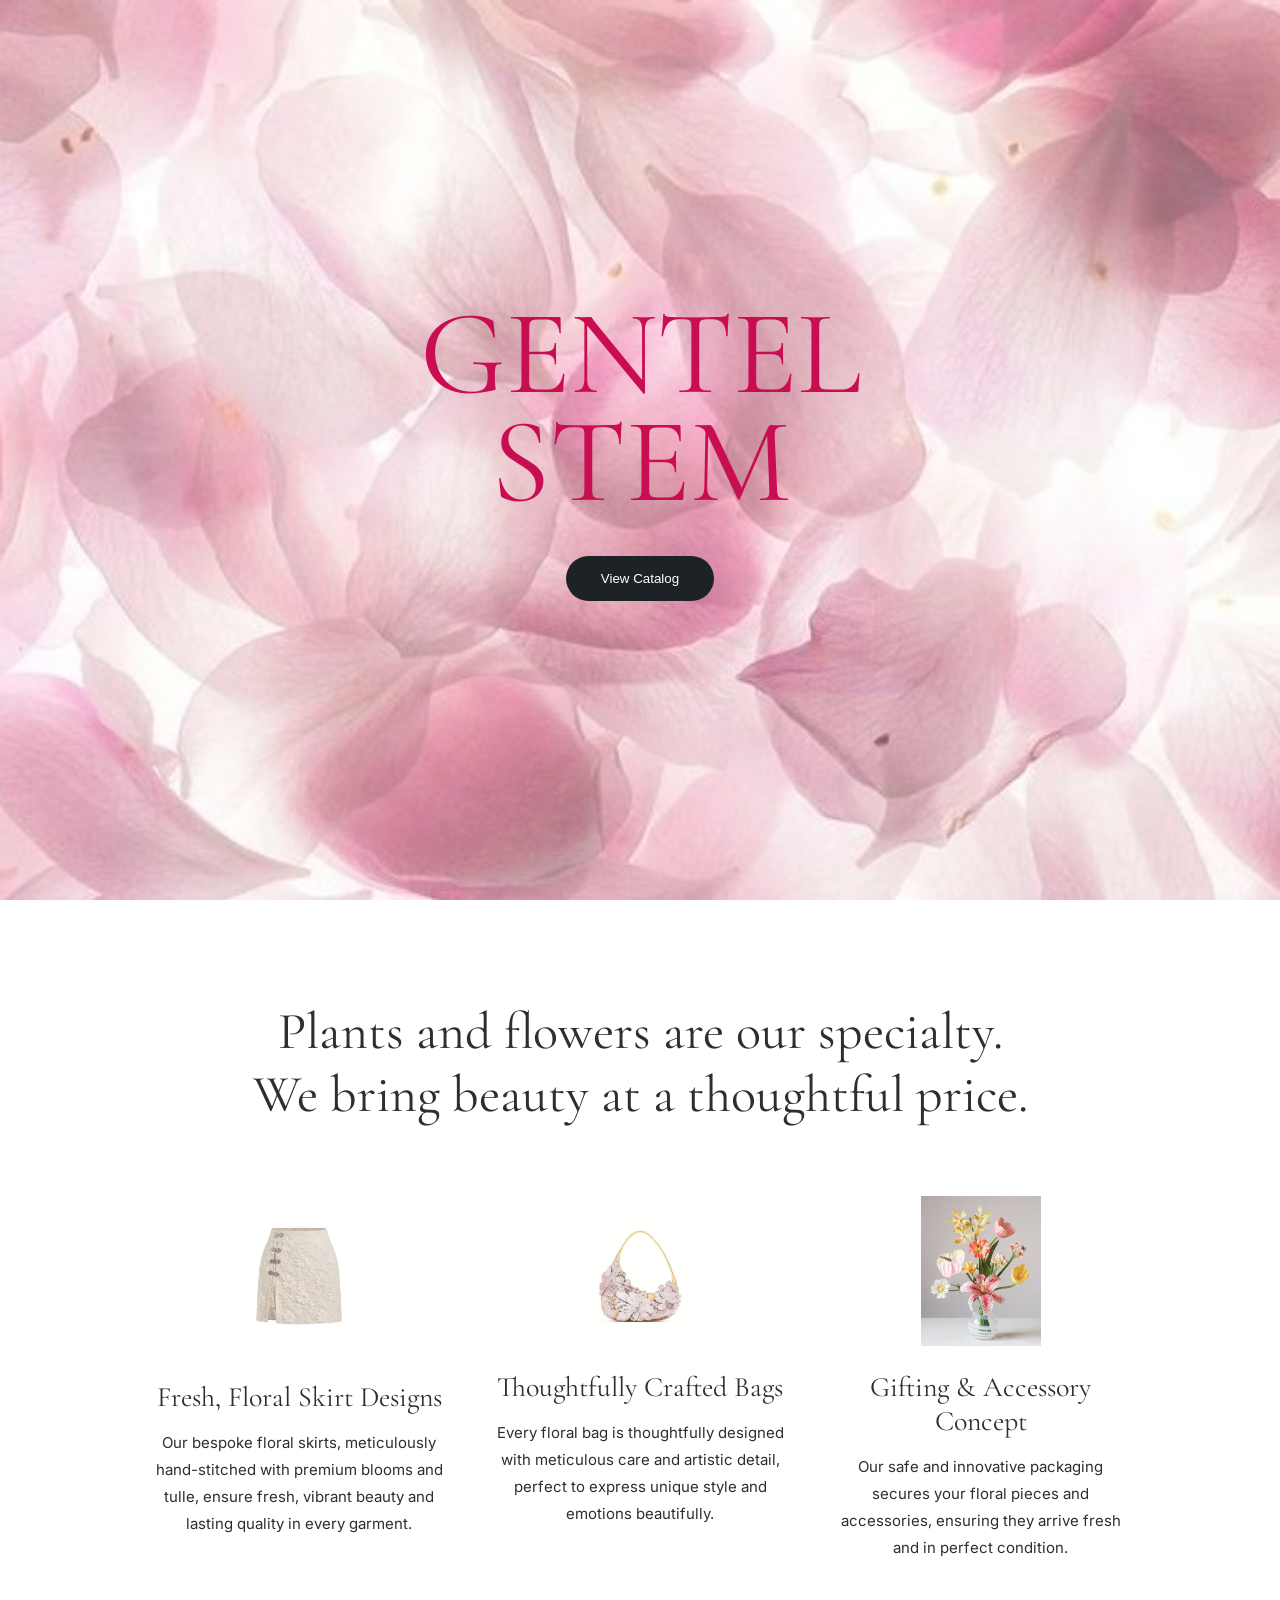
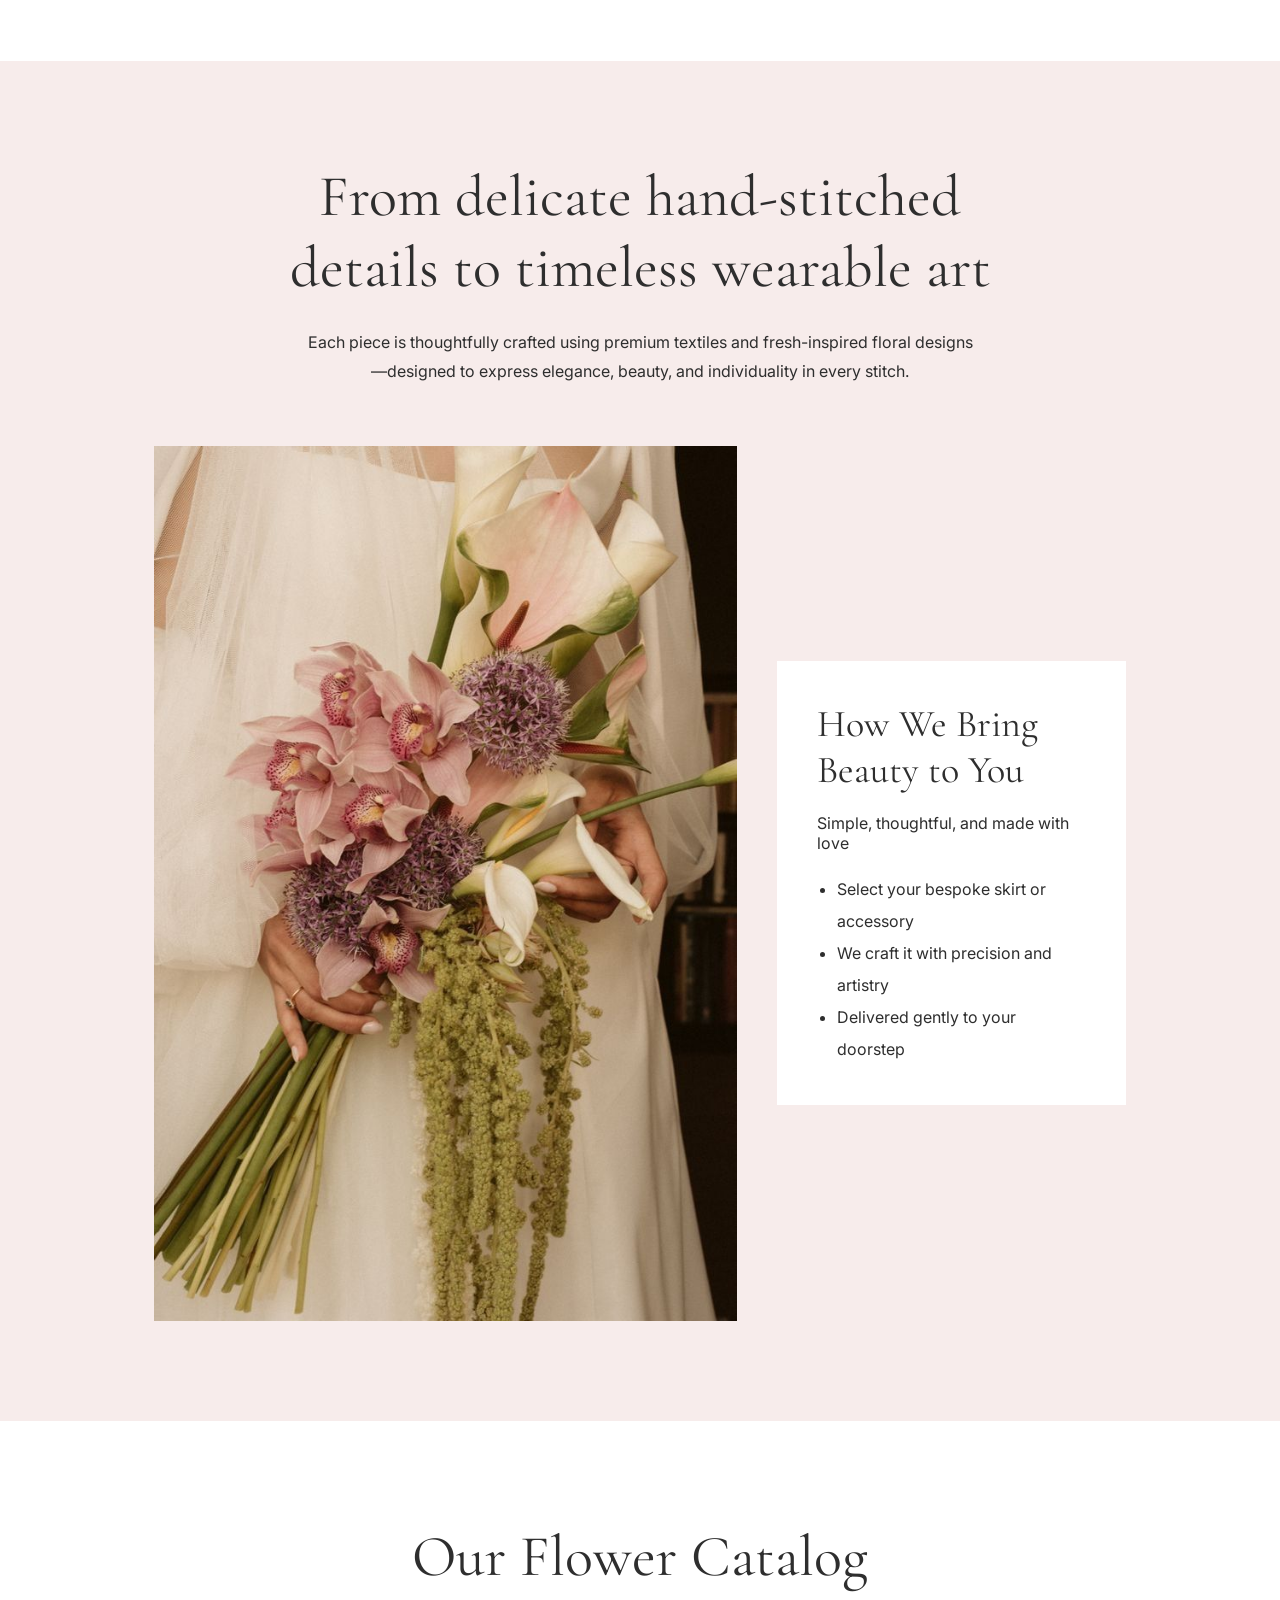
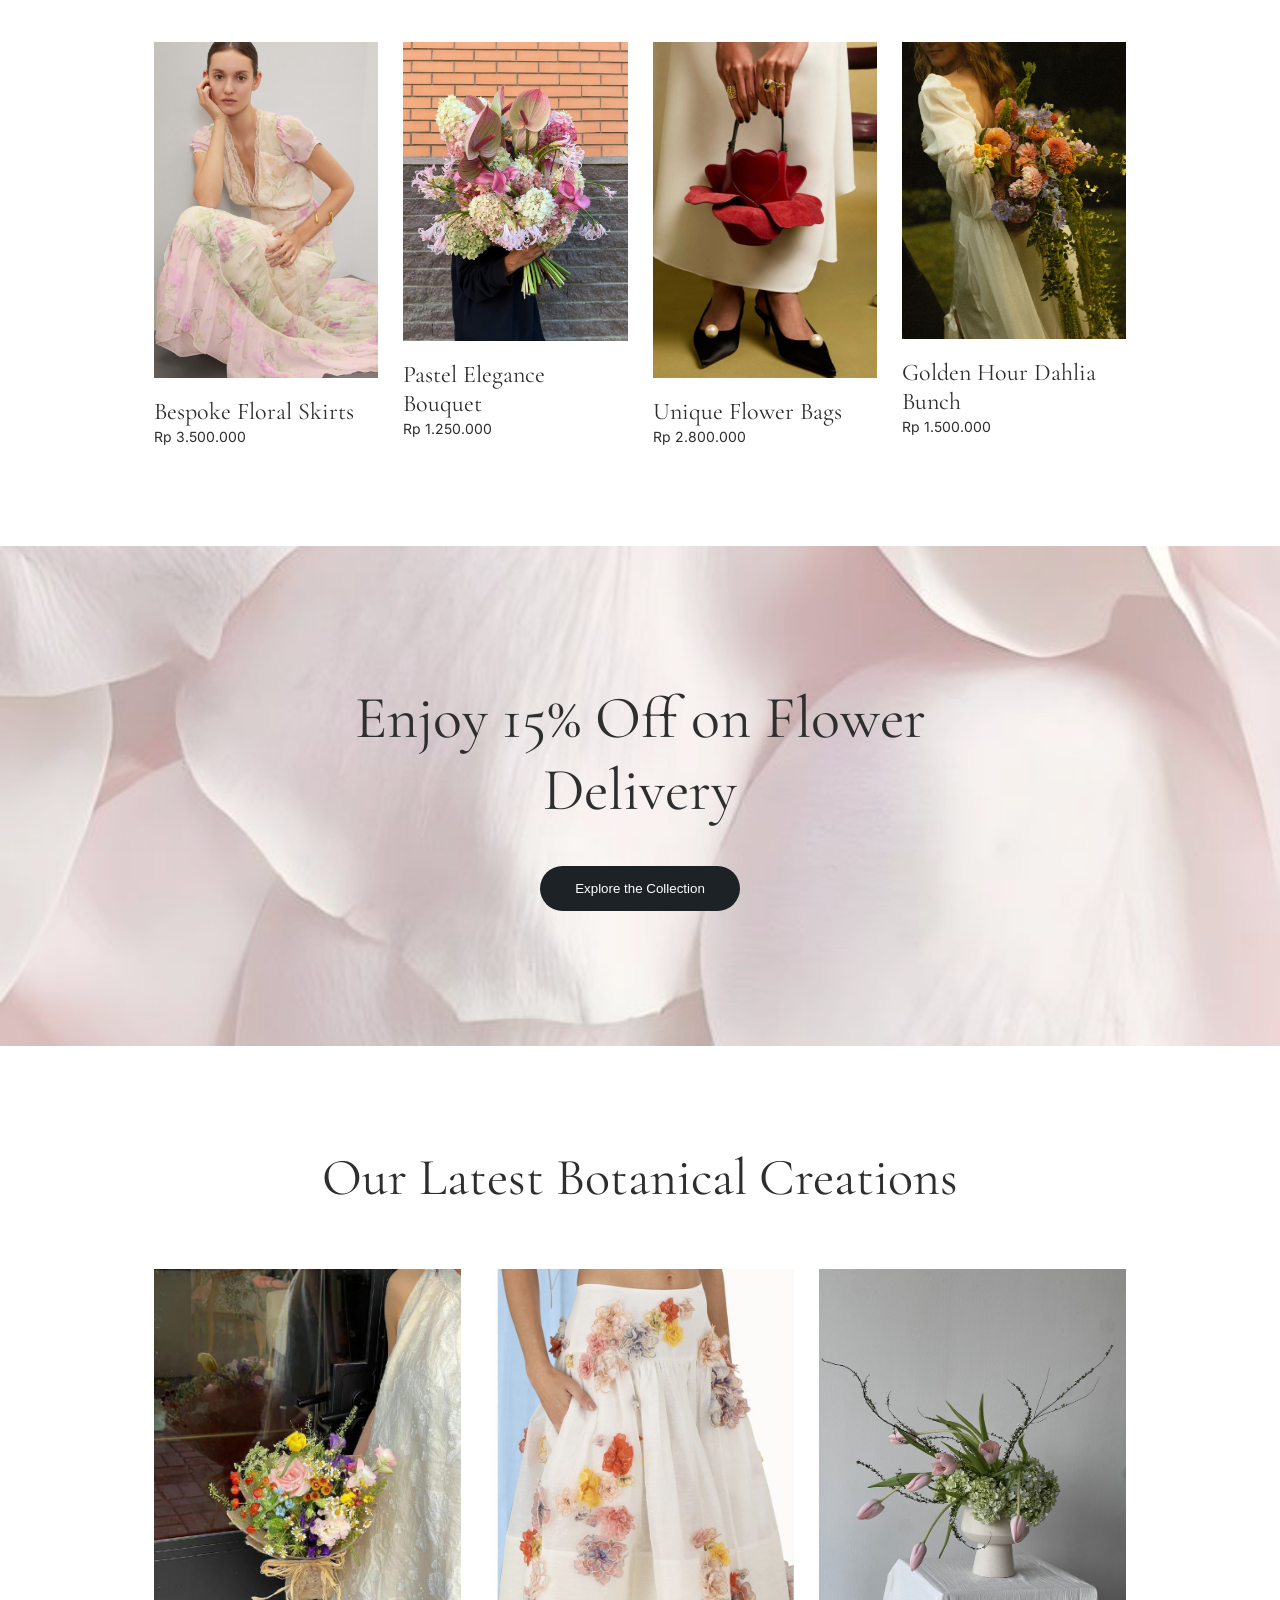
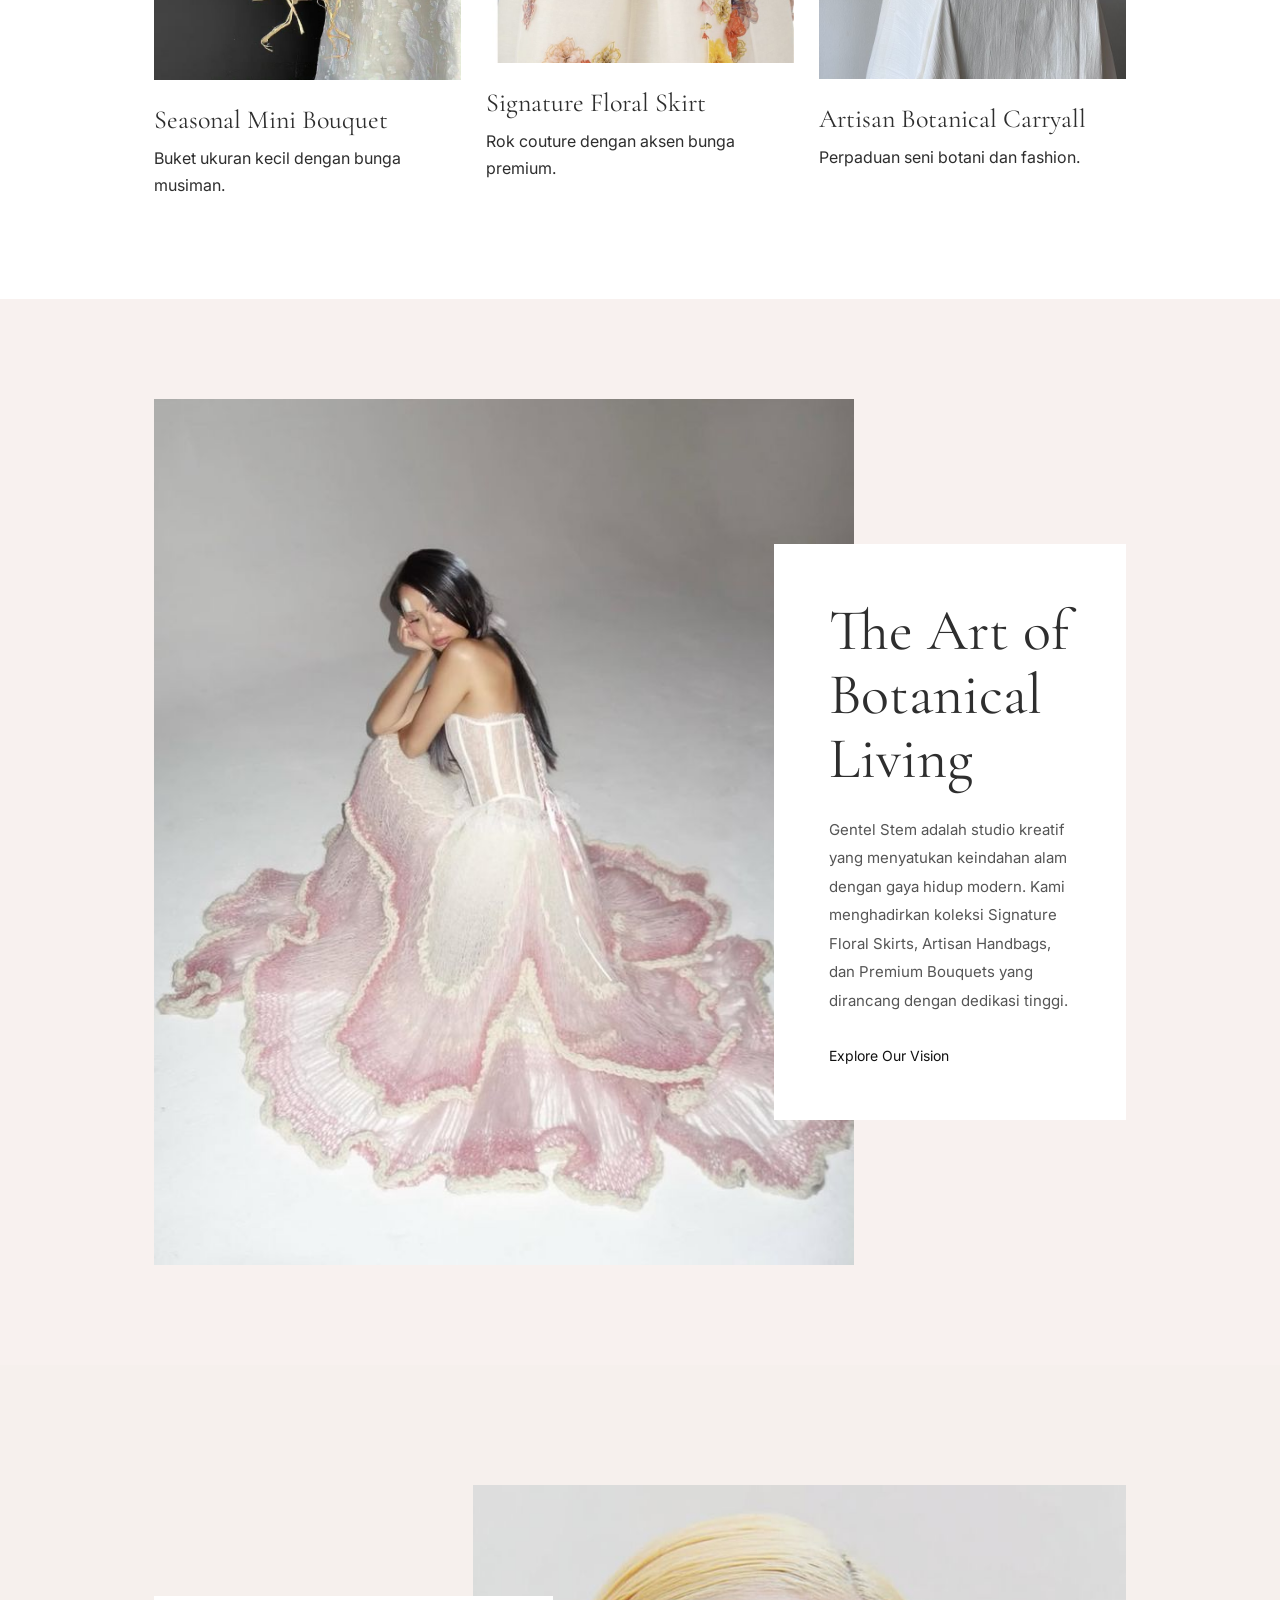
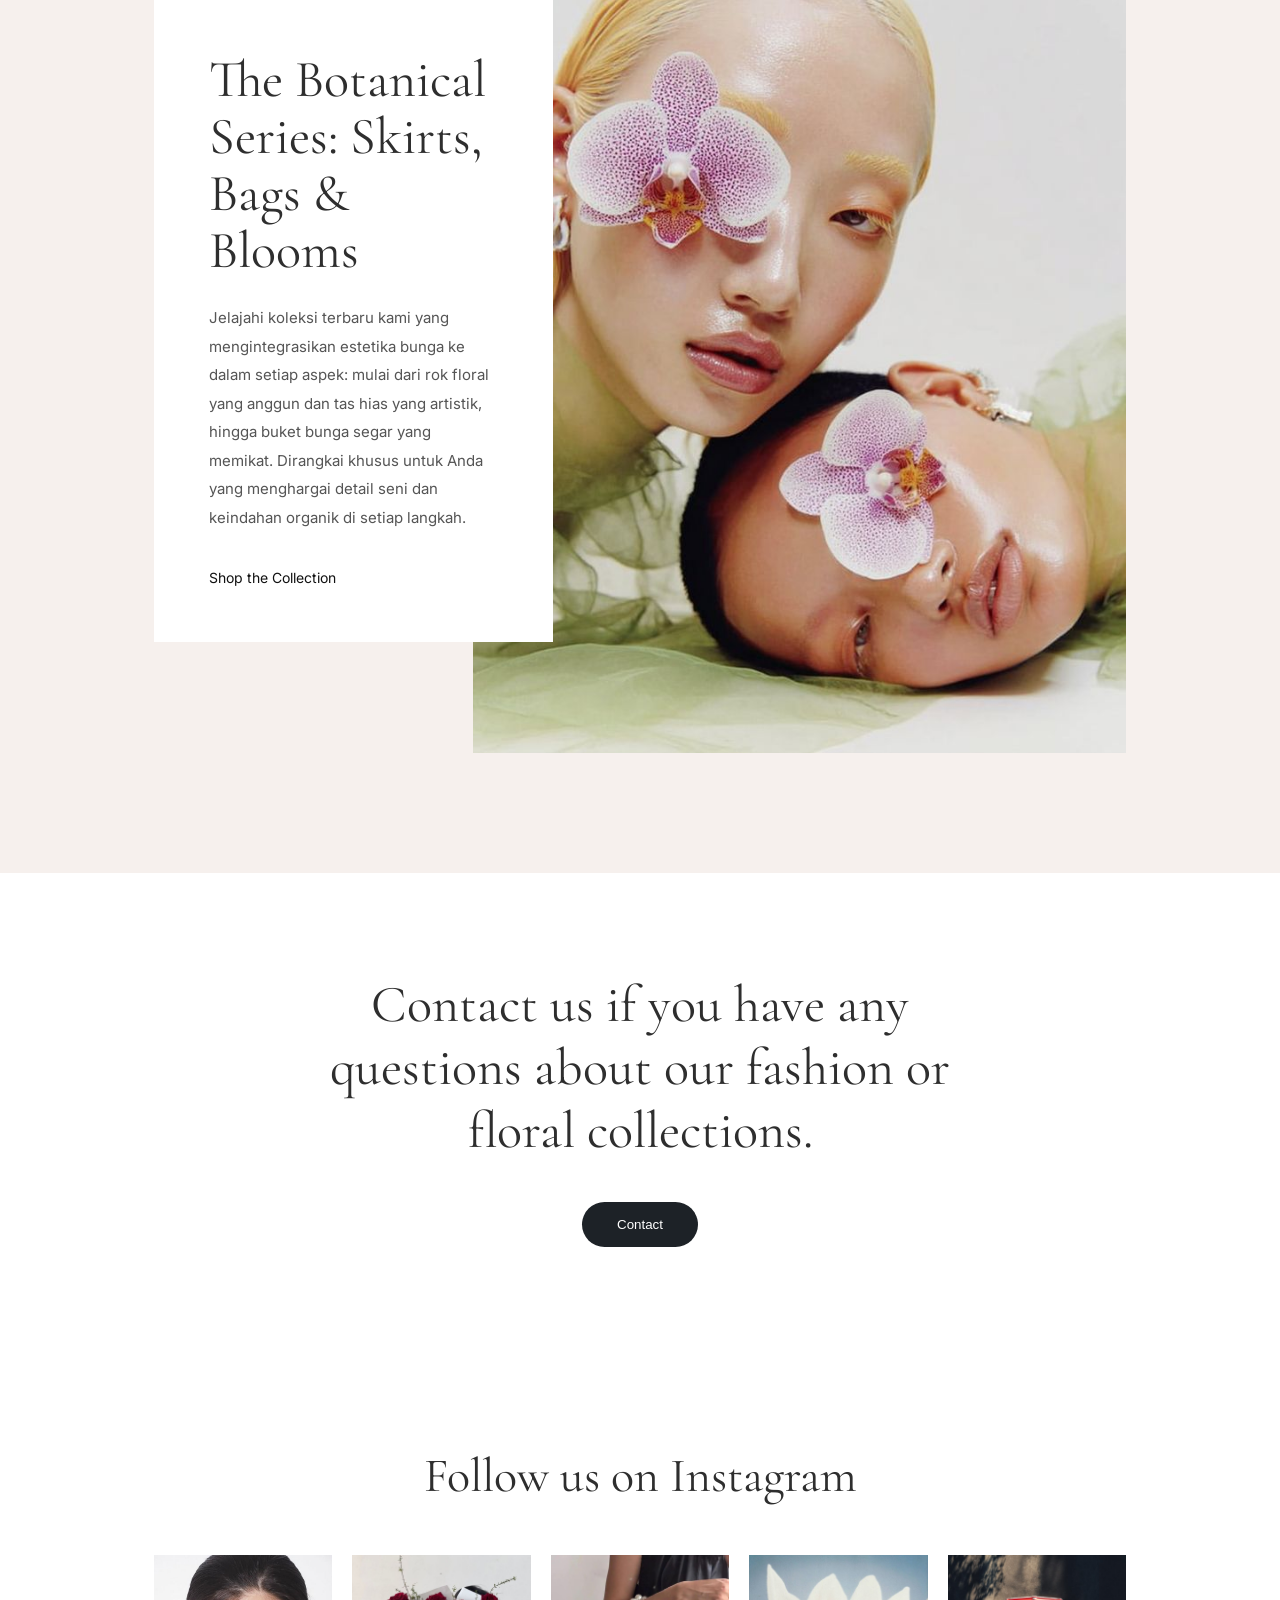
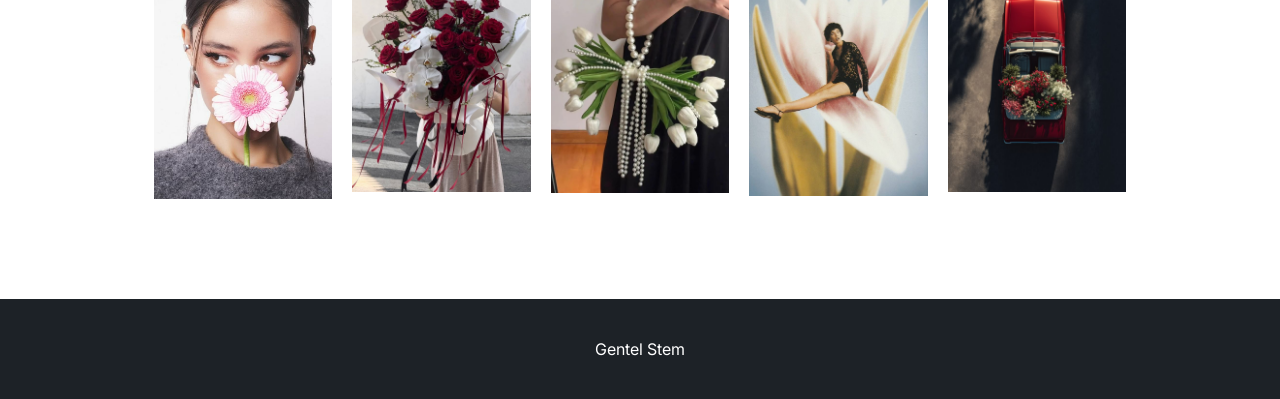
<file: GentleStem/index.html>
<!DOCTYPE html>
<html lang="en">
<head>
  <meta charset="UTF-8">
  <meta name="viewport" content="width=device-width, initial-scale=1.0">

  <title>Gentel Stem</title>

  <link rel="preconnect" href="https://fonts.googleapis.com">
  <link href="https://fonts.googleapis.com/css2?family=Cormorant+Garamond:wght@300;400;500;600&family=Inter:wght@300;400;500&display=swap" rel="stylesheet">

  <link rel="stylesheet" href="index.css">
</head>

<body>

  <!-- HERO -->

  <section class="hero">

    <div class="overlay"></div>

    <div class="hero-content">
  <h1>GENTEL<br>STEM</h1>

  <a href="catalog.html">
   <a href="catalog.html">
  <button>View Catalog</button>
</a>

</div>

  </section>

  <!-- FEATURES -->

  <section class="features">

    <h2>
      Plants and flowers are our specialty.<br>
      We bring beauty at a thoughtful price.
    </h2>

    <div class="feature-grid">

      <div class="feature-card">
        <img src="ShortSkirts.jpg">

        <h3>Fresh, Floral Skirt Designs</h3>

        <p>
          Our bespoke floral skirts, meticulously
          hand-stitched with premium blooms
          and tulle, ensure fresh, vibrant beauty
          and lasting quality in every garment.
        </p>
      </div>

      <div class="feature-card">
        <img src="Tasbunga.jpg">

        <h3>Thoughtfully Crafted Bags</h3>

        <p>
          Every floral bag is thoughtfully
          designed with meticulous care and
          artistic detail, perfect to express
          unique style and emotions beautifully.
        </p>
      </div>

      <div class="feature-card">
        <img src="Bunga.jpg">

        <h3>Gifting & Accessory Concept</h3>

        <p>
          Our safe and innovative packaging
          secures your floral pieces and
          accessories, ensuring they arrive fresh
          and in perfect condition.
        </p>
      </div>

    </div>

  </section>

  <!-- ABOUT -->

  <section class="about">

    <div class="title">

      <h2>
        From delicate hand-stitched<br>
        details to timeless wearable art
      </h2>

      <p>
        Each piece is thoughtfully crafted using premium textiles and fresh-inspired
        floral designs—designed to express elegance, beauty, and individuality in
        every stitch.
      </p>

    </div>

    <div class="about-content">

      <img src="bawabunga.jpg" class="about-img">

      <div class="about-box">

        <h3>How We Bring Beauty to You</h3>

        <p>
          Simple, thoughtful, and made with love
        </p>

        <ul>
          <li>Select your bespoke skirt or accessory</li>
          <li>We craft it with precision and artistry</li>
          <li>Delivered gently to your doorstep</li>
        </ul>

      </div>

    </div>

  </section>

  <!-- CATALOG -->

  <section class="catalog">

    <h2>Our Flower Catalog</h2>

    <div class="catalog-grid">

      <div class="product">
        <img src="BespokeFloralSkirts.jpg">
        <h4>Bespoke Floral Skirts</h4>
        <span>Rp 3.500.000</span>
      </div>

      <div class="product">
        <img src="EleganceBouquet.jpg">
        <h4>Pastel Elegance Bouquet</h4>
        <span>Rp 1.250.000</span>
      </div>

      <div class="product">
        <img src="FlowerBags.jpg">
        <h4>Unique Flower Bags</h4>
        <span>Rp 2.800.000</span>
      </div>

      <div class="product">
        <img src="DahliaBunch.jpg">
        <h4>Golden Hour Dahlia Bunch</h4>
        <span>Rp 1.500.000</span>
      </div>

    </div>

  </section>

  <!-- PROMO -->

  <section class="promo">

    <div class="promo-overlay"></div>

    <div class="promo-content">

      <h2>
        Enjoy 15% Off on Flower<br>
        Delivery
      </h2>

      <button>Explore the Collection</button>

    </div>

  </section>

  <!-- CREATION -->

  <section class="creation">

    <h2>Our Latest Botanical Creations</h2>

    <div class="creation-grid">

      <div class="creation-card">
        <img src="SeasonaMini.jpg">

        <h4>Seasonal Mini Bouquet</h4>

        <p>
          Buket ukuran kecil dengan bunga musiman.
        </p>
      </div>

      <div class="creation-card">
        <img src="FloralSkirt.jpg">

        <h4>Signature Floral Skirt</h4>

        <p>
          Rok couture dengan aksen bunga premium.
        </p>
      </div>

      <div class="creation-card">
        <img src="ceramicvase.jpg">

        <h4>Artisan Botanical Carryall</h4>

        <p>
          Perpaduan seni botani dan fashion.
        </p>
      </div>

    </div>

  </section>

  <!-- ART -->

  <section class="art">

    <div class="art-wrapper">

      <img src="GAUN.jpg">

      <div class="art-box">

        <h2>The Art of Botanical Living</h2>

        <p>
          Gentel Stem adalah studio kreatif yang menyatukan
          keindahan alam dengan gaya hidup modern. Kami menghadirkan
          koleksi Signature Floral Skirts, Artisan Handbags,
          dan Premium Bouquets yang dirancang dengan dedikasi tinggi.
        </p>

        <a href="#">Explore Our Vision</a>

      </div>

    </div>

  </section>

  <!-- BOTANICAL -->

  <section class="botanical">

    <div class="botanical-wrapper">

      <div class="botanical-text">

        <h2>
          The Botanical Series: Skirts,<br>
          Bags & Blooms
        </h2>

        <p>
          Jelajahi koleksi terbaru kami yang mengintegrasikan estetika
          bunga ke dalam setiap aspek: mulai dari rok floral yang anggun
          dan tas hias yang artistik, hingga buket bunga segar yang
          memikat. Dirangkai khusus untuk Anda yang menghargai detail
          seni dan keindahan organik di setiap langkah.
        </p>

        <a href="#">Shop the Collection</a>

      </div>

      <div class="botanical-image">
        <img src="2eye.jpg">
      </div>

    </div>

  </section>

  <!-- CONTACT -->

  <section class="contact">

    <h2>
      Contact us if you have any<br>
      questions about our fashion or<br>
      floral collections.
    </h2>

    <button>Contact</button>

  </section>

  <!-- INSTAGRAM -->

  <section class="instagram">

    <h2>Follow us on Instagram</h2>

    <div class="insta-grid">

      <img src="GambarBawah1.jpg">
      <img src="GambarBawah2.jpg">
      <img src="GambarBawah3.jpg">
      <img src="GambarBawah4.jpg">
      <img src="GambarBawah5.jpg">

    </div>

  </section>

  <!-- FOOTER -->

  <footer>
    <p>Gentel Stem</p>
  </footer>

  <script>

    // SCROLL ANIMATION

    window.addEventListener("scroll", () => {

      const sections = document.querySelectorAll("section");

      sections.forEach((section) => {

        const top = section.getBoundingClientRect().top;

        if(top < window.innerHeight - 100){
          section.classList.add("show");
        }

      });

    });

    // BUTTON EFFECT

    const buttons = document.querySelectorAll("button");

    buttons.forEach((btn) => {

      btn.addEventListener("mouseenter", () => {
        btn.style.transform = "scale(1.05)";
      });

      btn.addEventListener("mouseleave", () => {
        btn.style.transform = "scale(1)";
      });

    });

    // HERO TEXT FADE

    const heroTitle = document.querySelector(".hero h1");

    window.addEventListener("scroll", () => {

      const scrollY = window.scrollY;

      heroTitle.style.opacity = 1 - scrollY / 400;

    });

  </script>

</body>
</html>
</file>
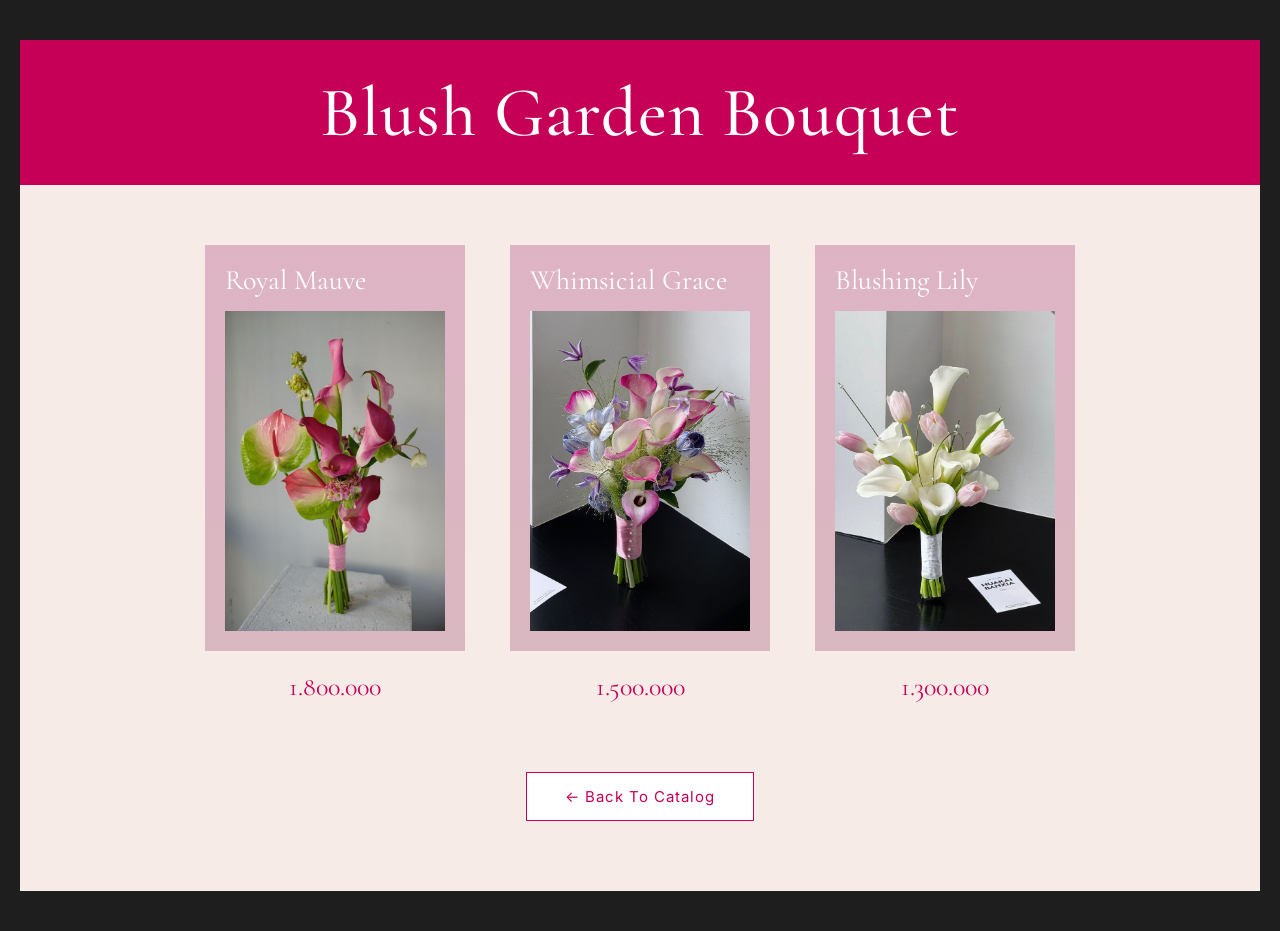
<file: GentleStem/bouquet.html>
<!DOCTYPE html>
<html lang="en">
<head>
<meta charset="UTF-8">
<meta name="viewport" content="width=device-width, initial-scale=1.0">

<title>Blush Garden Bouquet</title>

<link rel="preconnect" href="https://fonts.googleapis.com">

<link href="https://fonts.googleapis.com/css2?family=Cormorant+Garamond:wght@300;400;500;600&family=Inter:wght@300;400;500&display=swap" rel="stylesheet">

<style>

*{
margin:0;
padding:0;
box-sizing:border-box;
}

body{
background:#1e1e1e;
font-family:'Inter',sans-serif;
padding:40px 20px;
}

.page{
background:#f7ebe7;
padding-bottom:70px;
max-width:1300px;
margin:auto;
}

.title{
background:#c70057;
padding:30px;
text-align:center;
}

.title h1{
font-family:'Cormorant Garamond',serif;
font-size:70px;
color:white;
font-weight:500;
letter-spacing:1px;
}

.products{
display:flex;
justify-content:center;
gap:45px;
padding:60px 40px;
flex-wrap:wrap;
}

.card{
width:260px;
transition:0.4s;
}

.card:hover{
transform:translateY(-8px);
}

.image-box{
background:linear-gradient(
180deg,
#deb4c5,
#d9b7c0
);

padding:20px;
}

.image-box img{
width:100%;
height:320px;
object-fit:cover;
display:block;
}

.name{
font-family:'Cormorant Garamond',serif;
font-size:28px;
color:white;
margin-bottom:15px;
line-height:1.1;
}

.price{
text-align:center;
margin-top:20px;
font-size:26px;
font-family:'Cormorant Garamond',serif;
color:#c70057;
}

.back-container{
display:flex;
justify-content:center;
margin-top:10px;
}

.back{
text-decoration:none;
padding:14px 38px;
border:1px solid #c70057;
color:#c70057;
font-size:15px;
letter-spacing:1px;
transition:0.3s;
background:white;
}

.back:hover{
background:#c70057;
color:white;
}

@media(max-width:900px){

.title h1{
font-size:48px;
}

.products{
padding:40px 20px;
gap:30px;
}

.card{
width:100%;
max-width:320px;
}

}

</style>
</head>

<body>

<section class="page">

<div class="title">
<h1>Blush Garden Bouquet</h1>
</div>

<div class="products">

<div class="card">

<div class="image-box">

<div class="name">
Royal Mauve
</div>

<img src="GardenBouquet1.jpg">

</div>

<div class="price">
1.800.000
</div>

</div>

<div class="card">

<div class="image-box">

<div class="name">
Whimsicial Grace
</div>

<img src="GardenBouquet2.jpg">

</div>

<div class="price">
1.500.000
</div>

</div>

<div class="card">

<div class="image-box">

<div class="name">
Blushing Lily
</div>

<img src="Gardenbouquet3.jpg">

</div>

<div class="price">
1.300.000
</div>

</div>

</div>

<div class="back-container">

<a href="index.html" class="back">
← Back To Catalog
</a>

</div>

</section>

</body>
</html>
</file>
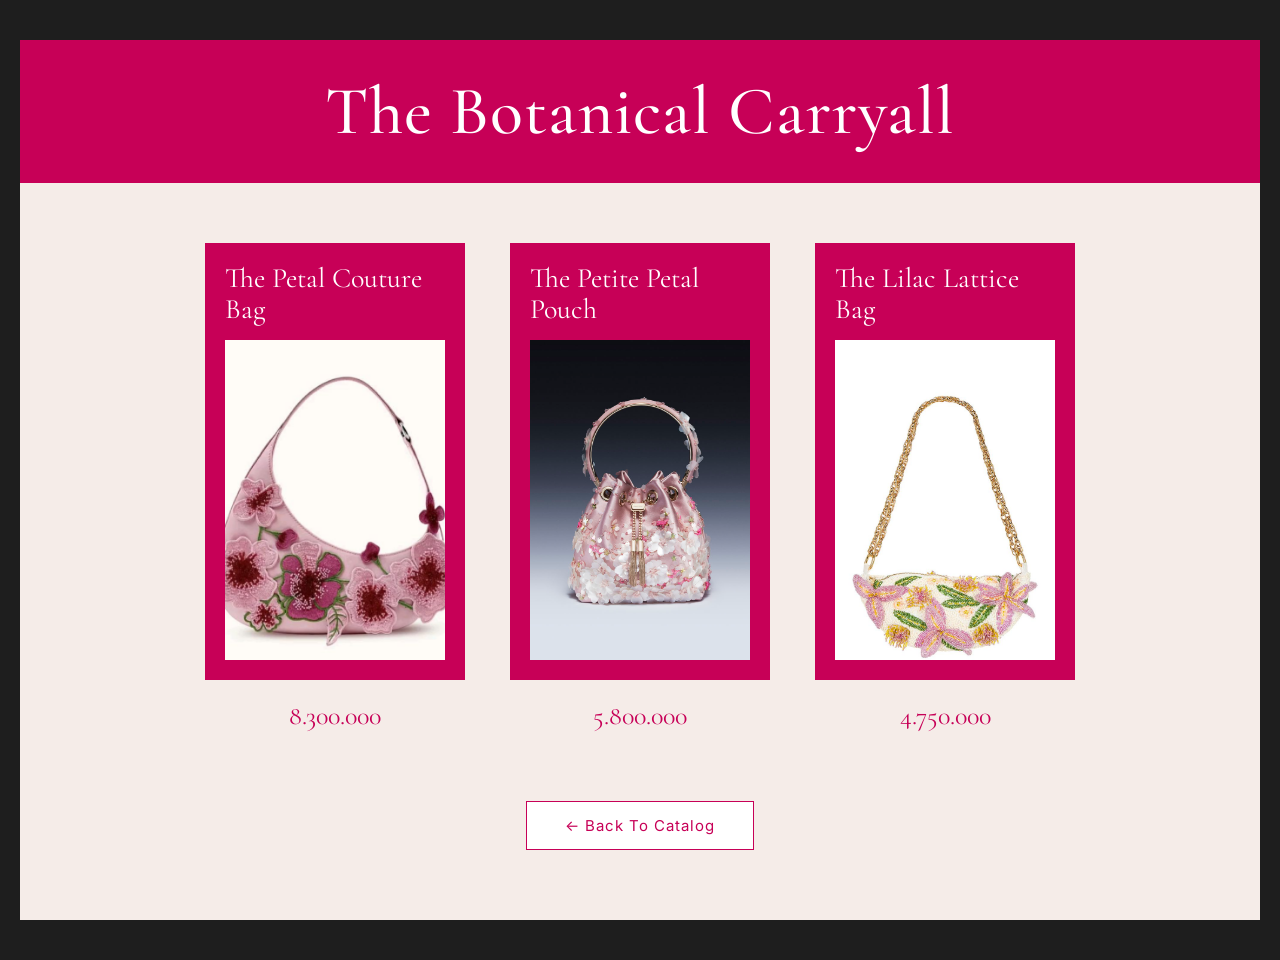
<file: GentleStem/carryall.html>
<!DOCTYPE html>
<html lang="en">
<head>
<meta charset="UTF-8">
<meta name="viewport" content="width=device-width, initial-scale=1.0">

<title>The Botanical Carryall</title>

<link rel="preconnect" href="https://fonts.googleapis.com">

<link href="https://fonts.googleapis.com/css2?family=Cormorant+Garamond:wght@300;400;500;600&family=Inter:wght@300;400;500&display=swap" rel="stylesheet">

<style>

*{
margin:0;
padding:0;
box-sizing:border-box;
}

body{
background:#1e1e1e;
font-family:'Inter',sans-serif;
padding:40px 20px;
}

.page{
background:#f5ece8;
padding-bottom:70px;
max-width:1300px;
margin:auto;
}

.title{
background:#c70057;
padding:30px;
text-align:center;
}

.title h1{
font-family:'Cormorant Garamond',serif;
font-size:68px;
color:white;
font-weight:500;
letter-spacing:1px;
}

.products{
display:flex;
justify-content:center;
gap:45px;
padding:60px 40px;
flex-wrap:wrap;
}

.card{
width:260px;
transition:0.4s;
}

.card:hover{
transform:translateY(-8px);
}

.image-box{
background:#c70057;
padding:20px;
}

.image-box img{
width:100%;
height:320px;
object-fit:cover;
display:block;
}

.name{
font-family:'Cormorant Garamond',serif;
font-size:28px;
color:white;
margin-bottom:15px;
line-height:1.1;
}

.price{
text-align:center;
margin-top:20px;
font-size:26px;
font-family:'Cormorant Garamond',serif;
color:#c70057;
}

.back-container{
display:flex;
justify-content:center;
margin-top:10px;
}

.back{
text-decoration:none;
padding:14px 38px;
border:1px solid #c70057;
color:#c70057;
font-size:15px;
letter-spacing:1px;
transition:0.3s;
background:white;
}

.back:hover{
background:#9a6b58;
color:white;
}

@media(max-width:900px){

.title h1{
font-size:48px;
}

.products{
padding:40px 20px;
gap:30px;
}

.card{
width:100%;
max-width:320px;
}

}

</style>
</head>

<body>

<section class="page">

<div class="title">
<h1>The Botanical Carryall</h1>
</div>

<div class="products">

<div class="card">

<div class="image-box">

<div class="name">
The Petal Couture Bag
</div>

<img src="CarryallSeries1.jpg">

</div>

<div class="price">
8.300.000
</div>

</div>

<div class="card">

<div class="image-box">

<div class="name">
The Petite Petal Pouch
</div>

<img src="CarryallSeries2.jpg">

</div>

<div class="price">
5.800.000
</div>

</div>

<div class="card">

<div class="image-box">

<div class="name">
The Lilac Lattice Bag
</div>

<img src="CarryallSeries3.jpg">

</div>

<div class="price">
4.750.000
</div>

</div>

</div>

<div class="back-container">

<a href="index.html" class="back">
← Back To Catalog
</a>

</div>

</section>

</body>
</html>
</file>
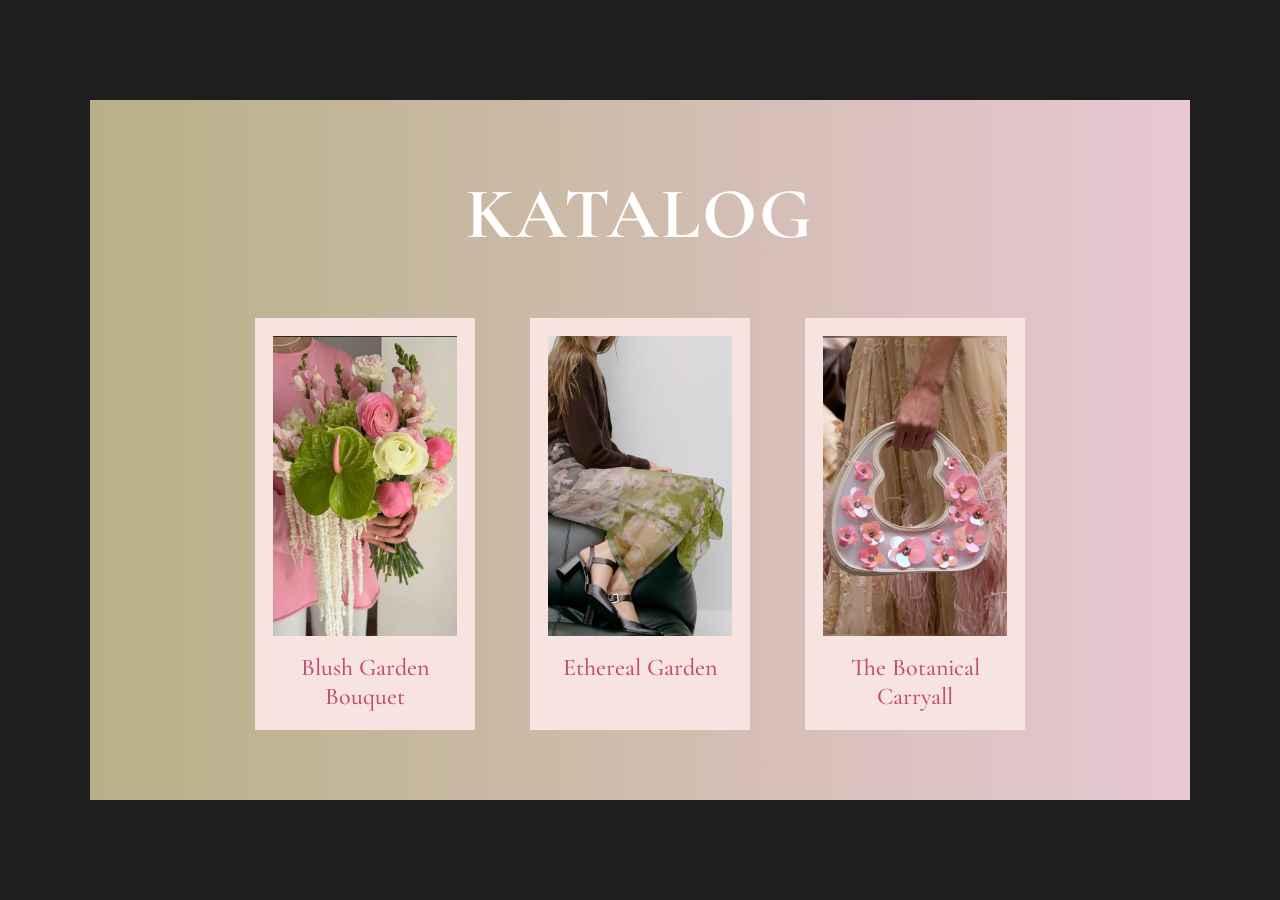
<file: GentleStem/catalog.html>
<!DOCTYPE html>
<html lang="en">
<head>
  <meta charset="UTF-8">
  <meta name="viewport" content="width=device-width, initial-scale=1.0">

  <title>Gentel Stem Catalog</title>

  <link rel="preconnect" href="https://fonts.googleapis.com">

  <link href="https://fonts.googleapis.com/css2?family=Cormorant+Garamond:wght@300;400;500;600&family=Inter:wght@300;400;500&display=swap" rel="stylesheet">

  <style>

    *{
      margin:0;
      padding:0;
      box-sizing:border-box;
    }

    body{
      background:#1e1e1e;
      font-family:'Inter',sans-serif;

      min-height:100vh;

      display:flex;
      justify-content:center;
      align-items:center;

      padding:40px 20px;
    }

    .catalog-page{
      width:100%;
      max-width:1100px;

      padding:70px 60px;

      background:linear-gradient(
        90deg,
        #b7b087 0%,
        #e8c8d4 100%
      );
    }

    .catalog-title{
      text-align:center;

      font-family:'Cormorant Garamond',serif;

      font-size:72px;

      color:white;

      margin-bottom:60px;

      letter-spacing:2px;
    }

    .catalog-container{
      display:flex;

      justify-content:center;

      gap:55px;

      flex-wrap:wrap;
    }

    .catalog-card{
      width:220px;

      background:#f7e3df;

      padding:18px;

      text-align:center;

      text-decoration:none;

      transition:0.3s;
    }

    .catalog-card:hover{
      transform:translateY(-8px);
    }

    .catalog-card img{
      width:100%;

      height:300px;

      object-fit:cover;

      display:block;
    }

    .catalog-card h3{
      margin-top:18px;

      font-size:24px;

      line-height:1.2;

      font-family:'Cormorant Garamond',serif;

      color:#c04d72;

      font-weight:500;
    }

    @media(max-width:900px){

      .catalog-page{
        padding:50px 25px;
      }

      .catalog-title{
        font-size:50px;
      }

      .catalog-container{
        gap:35px;
      }

      .catalog-card{
        width:100%;
        max-width:300px;
      }

    }

  </style>
</head>

<body>

  <section class="catalog-page">

    <h1 class="catalog-title">
      KATALOG
    </h1>

    <div class="catalog-container">

      <!-- Bouquet -->

      <a href="bouquet.html" class="catalog-card">

        <img src="Katalog1.jpg" alt="Blush Garden Bouquet">

        <h3>
          Blush Garden Bouquet
        </h3>

      </a>

      <!-- Ethereal -->

      <a href="ethereal.html" class="catalog-card">

        <img src="orangpakairok.jpg" alt="Ethereal Garden">

        <h3>
          Ethereal Garden
        </h3>

      </a>

      <!-- Carryall -->

      <a href="carryall.html" class="catalog-card">

        <img src="CarryallSeries.jpg" alt="The Botanical Carryall">

        <h3>
          The Botanical Carryall
        </h3>

      </a>

    </div>

  </section>

</body>
</html>
</file>
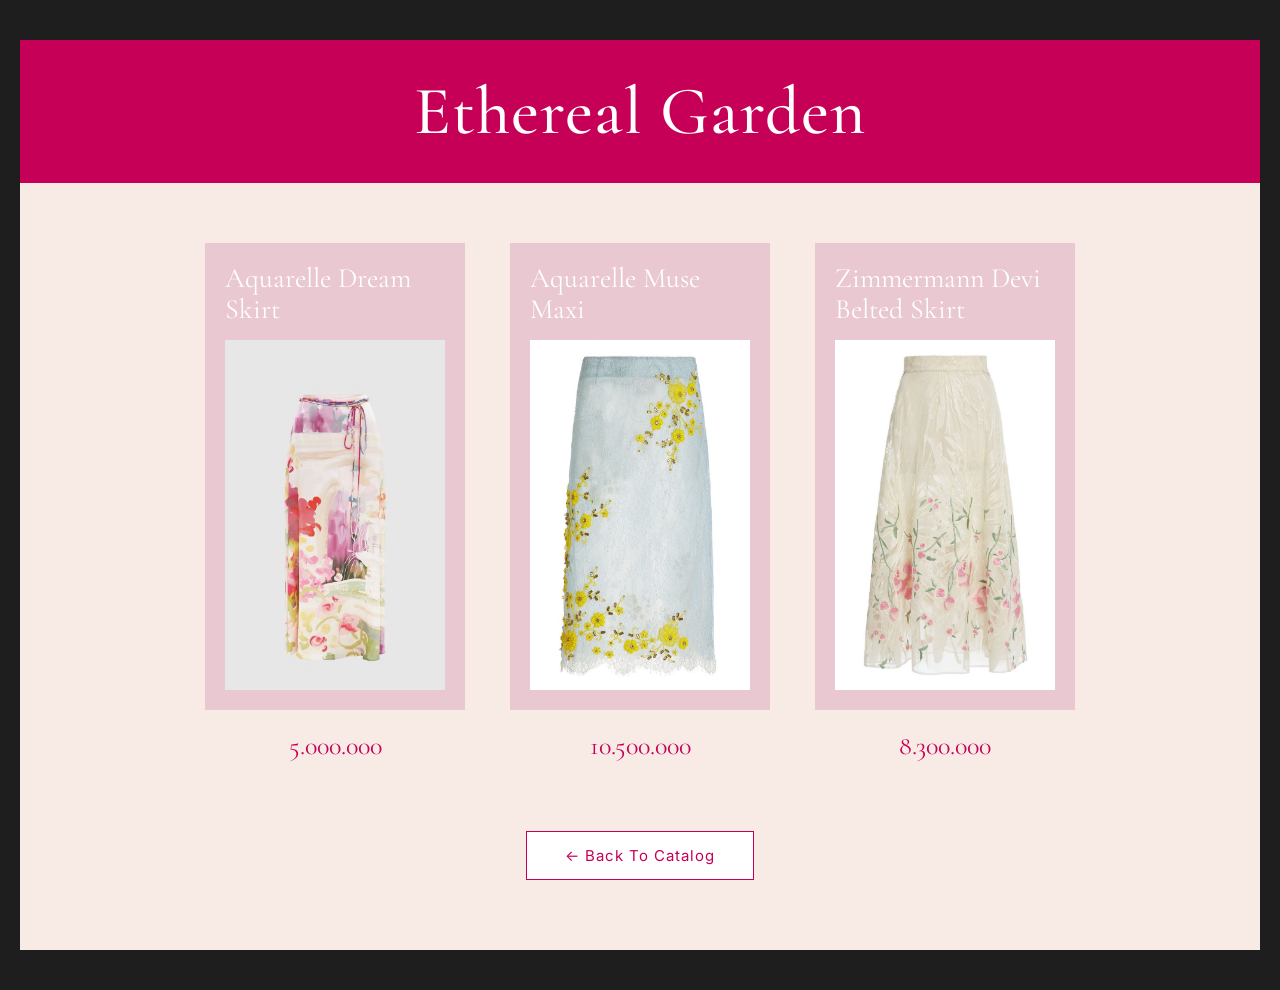
<file: GentleStem/ethereal.html>
<!DOCTYPE html>
<html lang="en">
<head>
<meta charset="UTF-8">
<meta name="viewport" content="width=device-width, initial-scale=1.0">

<title>Ethereal Garden</title>

<link rel="preconnect" href="https://fonts.googleapis.com">

<link href="https://fonts.googleapis.com/css2?family=Cormorant+Garamond:wght@300;400;500;600&family=Inter:wght@300;400;500&display=swap" rel="stylesheet">

<style>

*{
margin:0;
padding:0;
box-sizing:border-box;
}

body{
background:#1e1e1e;
font-family:'Inter',sans-serif;
padding:40px 20px;
}

.page{
background:#f8ebe6;
padding-bottom:70px;
max-width:1300px;
margin:auto;
}

.title{
background:#c70057;
padding:30px;
text-align:center;
}

.title h1{
font-family:'Cormorant Garamond',serif;
font-size:68px;
color:white;
font-weight:500;
letter-spacing:1px;
}

.products{
display:flex;
justify-content:center;
gap:45px;
padding:60px 40px;
flex-wrap:wrap;
}

.card{
width:260px;
transition:0.4s;
}

.card:hover{
transform:translateY(-8px);
}

.image-box{
background:#e9c8d1;
padding:20px;
}

.image-box img{
width:100%;
height:350px;
object-fit:cover;
display:block;
}

.name{
font-family:'Cormorant Garamond',serif;
font-size:28px;
color:white;
margin-bottom:15px;
line-height:1.1;
}

.price{
text-align:center;
margin-top:20px;
font-size:26px;
font-family:'Cormorant Garamond',serif;
color:#c70057;
}

.back-container{
display:flex;
justify-content:center;
margin-top:10px;
}

.back{
text-decoration:none;
padding:14px 38px;
border:1px solid #c70057;
color:#c70057;
font-size:15px;
letter-spacing:1px;
transition:0.3s;
background:white;
}

.back:hover{
background:#c70057;
color:white;
}

@media(max-width:900px){

.title h1{
font-size:48px;
}

.products{
padding:40px 20px;
gap:30px;
}

.card{
width:100%;
max-width:320px;
}

}

</style>
</head>

<body>

<section class="page">

<div class="title">
<h1>Ethereal Garden</h1>
</div>

<div class="products">

<div class="card">

<div class="image-box">
<div class="name">
Aquarelle Dream Skirt
</div>

<img src="Ethereal Garden Series1.jpg">
</div>

<div class="price">
5.000.000
</div>

</div>

<div class="card">

<div class="image-box">
<div class="name">
Aquarelle Muse Maxi
</div>

<img src="Ethereal Garden Series2.jpg">
</div>

<div class="price">
10.500.000
</div>

</div>

<div class="card">

<div class="image-box">
<div class="name">
Zimmermann Devi Belted Skirt
</div>

<img src="Ethereal Garden Series3.jpg">
</div>

<div class="price">
8.300.000
</div>

</div>

</div>

<div class="back-container">

<a href="index.html" class="back">
← Back To Catalog
</a>

</div>

</section>

</body>
</html>
</file>
<file: GentleStem/index.css>
*{
  margin:0;
  padding:0;
  box-sizing:border-box;
}

body{
  font-family:'Inter',sans-serif;
  background:#f4f1ef;
  color:#2e2e2e;
  overflow-x:hidden;
}

h1,h2,h3,h4{
  font-family:'Cormorant Garamond',serif;
  font-weight:400;
}

section{
  opacity:0;
  transform:translateY(40px);
  transition:1s ease;
}

section.show{
  opacity:1;
  transform:translateY(0);
}

/* HERO */

.hero{
  height:100vh;
  background:url('GENTLESTEMATAS.jpg') center/cover no-repeat;
  position:relative;
  display:flex;
  justify-content:center;
  align-items:center;
  opacity:1;
  transform:none;
}

.overlay{
  position:absolute;
  inset:0;
  background:rgba(255,255,255,0.35);
}

.hero-content{
  position:relative;
  text-align:center;
}

.hero h1{
  font-size:120px;
  line-height:0.9;
  color:#c90d52;
}

button{
  margin-top:40px;
  padding:15px 35px;
  border:none;
  border-radius:40px;
  background:#1d2227;
  color:white;
  cursor:pointer;
  transition:0.3s;
}

/* FEATURES */

.features{
  padding:100px 12%;
  text-align:center;
  background:#fff;
}

.features h2{
  font-size:52px;
  margin-bottom:70px;
}

.feature-grid{
  display:grid;
  grid-template-columns:repeat(3,1fr);
  gap:50px;
}

.feature-card img{
  width:120px;
  margin-bottom:20px;
}

.feature-card h3{
  margin-bottom:15px;
  font-size:28px;
}

.feature-card p{
  line-height:1.8;
  font-size:15px;
}

/* ABOUT */

.about{
  padding:100px 12%;
  background:#f7eceb;
}

.title{
  text-align:center;
  margin-bottom:60px;
}

.title h2{
  font-size:58px;
  margin-bottom:25px;
}

.title p{
  width:70%;
  margin:auto;
  line-height:1.8;
}

.about-content{
  display:flex;
  align-items:center;
  gap:40px;
}

.about-img{
  width:60%;
}

.about-box{
  background:#fff;
  padding:40px;
  width:40%;
}

.about-box h3{
  font-size:38px;
  margin-bottom:20px;
}

.about-box ul{
  margin-top:20px;
  padding-left:20px;
  line-height:2;
}

/* CATALOG */

.catalog{
  padding:100px 12%;
  background:#fff;
}

.catalog h2{
  text-align:center;
  font-size:58px;
  margin-bottom:50px;
}

.catalog-grid{
  display:grid;
  grid-template-columns:repeat(4,1fr);
  gap:25px;
}

.product img{
  width:100%;
}

.product h4{
  margin-top:15px;
  font-size:24px;
}

.product span{
  font-size:14px;
}

/* PROMO */

.promo{
  height:500px;
  background:url('BG2.jpg') center/cover no-repeat;
  position:relative;
  display:flex;
  align-items:center;
  justify-content:center;
}

.promo-overlay{
  position:absolute;
  inset:0;
  background:rgba(255,255,255,0.2);
}

.promo-content{
  position:relative;
  text-align:center;
}

.promo h2{
  font-size:60px;
}

/* CREATION */

.creation{
  padding:100px 12%;
  background:#fff;
}

.creation h2{
  text-align:center;
  font-size:52px;
  margin-bottom:60px;
}

.creation-grid{
  display:grid;
  grid-template-columns:repeat(3,1fr);
  gap:25px;
}

.creation-card img{
  width:100%;
}

.creation-card h4{
  margin-top:20px;
  font-size:26px;
}

.creation-card p{
  margin-top:10px;
  line-height:1.7;
}

/* ART */

.art{
  padding:100px 12%;
  background:#f8f1ef;
}

.art-wrapper{
  display:flex;
  align-items:center;
  justify-content:center;
  position:relative;
}

.art-wrapper img{
  width:700px;
  display:block;
}

.art-box{
  width:420px;
  background:#fff;
  padding:55px;
  position:relative;
  z-index:2;
  margin-left:-80px;
}

.art-box h2{
  font-size:58px;
  line-height:1.1;
  margin-bottom:25px;
  color:#2e2e2e;
}

.art-box p{
  line-height:1.9;
  margin-bottom:30px;
  color:#555;
  font-size:15px;
}

.art-box a{
  text-decoration:none;
  color:#111;
  font-size:14px;
}

/* BOTANICAL */

.botanical{
  padding:120px 12%;
  background:#f6f0ed;
}

.botanical-wrapper{
  display:flex;
  align-items:center;
  justify-content:center;
  position:relative;
}

.botanical-text{
  width:420px;
  background:#ffffff;
  padding:55px;
  position:relative;
  z-index:2;
  margin-right:-80px;
}

.botanical-text h2{
  font-size:52px;
  line-height:1.1;
  margin-bottom:25px;
  color:#2e2e2e;
}

.botanical-text p{
  font-size:15px;
  line-height:1.9;
  color:#555;
  margin-bottom:35px;
}

.botanical-text a{
  text-decoration:none;
  color:#111;
  font-size:14px;
}

.botanical-image{
  width:700px;
}

.botanical-image img{
  width:100%;
  display:block;
}

/* CONTACT */

.contact{
  padding:100px 12%;
  text-align:center;
  background:#fff;
}

.contact h2{
  font-size:52px;
}

/* INSTAGRAM */

.instagram{
  padding:100px 12%;
  background:#fff;
}

.instagram h2{
  text-align:center;
  margin-bottom:50px;
  font-size:48px;
}

.insta-grid{
  display:grid;
  grid-template-columns:repeat(5,1fr);
  gap:20px;
}

.insta-grid img{
  width:100%;
}

/* FOOTER */

footer{
  background:#1d2227;
  color:white;
  padding:40px;
  text-align:center;
}

/* RESPONSIVE */

@media(max-width:992px){

  .hero h1{
    font-size:70px;
  }

  .feature-grid,
  .catalog-grid,
  .creation-grid,
  .insta-grid{
    grid-template-columns:1fr;
  }

  .about-content,
  .art-wrapper,
  .botanical-wrapper{
    flex-direction:column;
  }

  .about-img,
  .about-box,
  .art-wrapper img,
  .botanical-image{
    width:100%;
  }

  .art-box,
  .botanical-text{
    width:100%;
    margin:0 0 30px 0;
  }

  .features h2,
  .title h2,
  .catalog h2,
  .promo h2,
  .creation h2,
  .contact h2,
  .art-box h2,
  .botanical-text h2{
    font-size:38px;
  }

}
@media(max-width:992px){

  .hero h1{
    font-size:70px;
  }

  .feature-grid,
  .catalog-grid,
  .creation-grid,
  .insta-grid{
    grid-template-columns:1fr;
  }

  .about-content,
  .art-wrapper,
  .botanical-wrapper{
    flex-direction:column;
  }

  .about-img,
  .about-box,
  .art-wrapper img,
  .botanical-image{
    width:100%;
  }

  .art-box,
  .botanical-text{
    width:100%;
    margin:0 0 30px 0;
  }

  .features h2,
  .title h2,
  .catalog h2,
  .promo h2,
  .creation h2,
  .contact h2,
  .art-box h2,
  .botanical-text h2{
    font-size:38px;
  }

}
</file>
